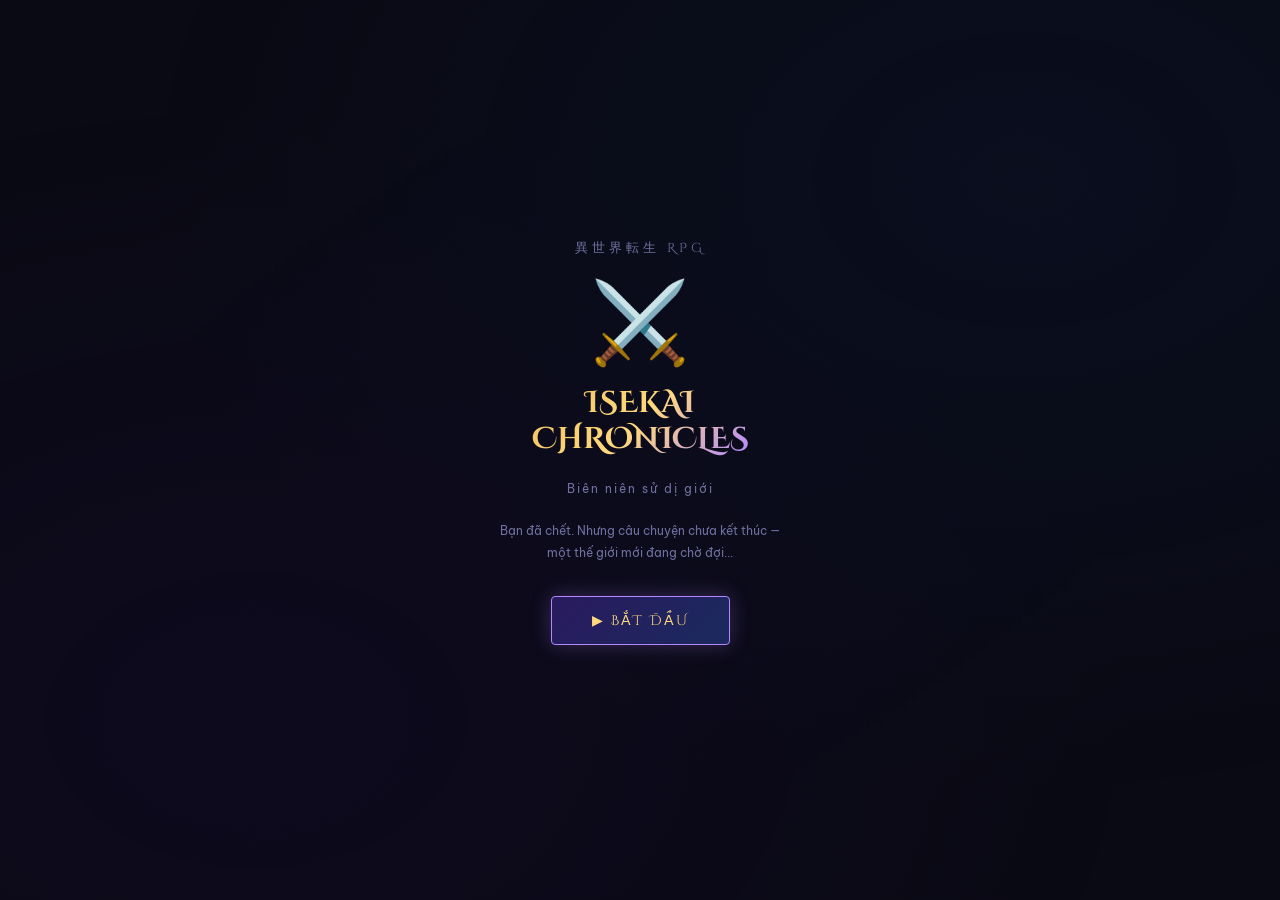
<file: index.html>
<!DOCTYPE html>
<html lang="vi">
<head>
<meta charset="UTF-8">
<meta name="viewport" content="width=device-width, initial-scale=1.0, maximum-scale=1.0, user-scalable=no">
<title>異世界転生 · Isekai RPG</title>
<link href="https://fonts.googleapis.com/css2?family=Cinzel+Decorative:wght@400;700&family=Noto+Sans+JP:wght@300;400;700&family=Be+Vietnam+Pro:wght@300;400;600&display=swap" rel="stylesheet">
<link rel="stylesheet" href="css/style.css">
</head>
<body>

<div class="stars" id="stars"></div>
<div id="app">

  <!-- TITLE -->
  <div class="screen active" id="screen-title">
    <div class="title-jp">異世界転生 RPG</div>
    <div class="title-art">⚔️</div>
    <div class="title-main">ISEKAI<br>CHRONICLES</div>
    <div class="title-sub">Biên niên sử dị giới</div>
    <div style="font-size:12px;color:var(--dim);line-height:1.8;max-width:280px;text-align:center">
      Bạn đã chết. Nhưng câu chuyện chưa kết thúc —<br>một thế giới mới đang chờ đợi...
    </div>
    <button class="btn-start" onclick="goTo('name')">▶ BẮT ĐẦU</button>
  </div>

  <!-- NAME -->
  <div class="screen" id="screen-name">
    <div class="title-art" style="font-size:50px">📜</div>
    <div class="screen-title">Ngươi là ai?</div>
    <div class="screen-desc">Vị thần tái sinh hỏi tên ngươi trước khi ban phép màu...</div>
    <input class="name-input" id="name-input" type="text" placeholder="Nhập tên nhân vật..." maxlength="16">
    <button class="btn btn-primary" onclick="confirmName()">Xác nhận</button>
  </div>

  <!-- CLASS -->
  <div class="screen" id="screen-class">
    <div style="text-align:center;margin-bottom:4px">
      <div class="screen-title">Chọn Nghề Nghiệp</div>
      <div style="font-size:12px;color:var(--dim)">Vị thần trao cho ngươi một sức mạnh...</div>
    </div>
    <div class="class-cards">
      <div class="class-card" onclick="selectClass('warrior')">
        <div class="class-icon">⚔️</div>
        <div class="class-info">
          <div class="class-name">Warrior</div>
          <div class="class-name-vi">Kiếm Sĩ</div>
          <div class="class-desc">Chiến binh mạnh mẽ, HP cao, đòn đánh nặng. Bắt đầu yếu nhưng khi đủ level sẽ trở thành bất khả chiến bại.</div>
          <div class="class-stats">
            <span class="stat-tag hp">HP: Cao</span>
            <span class="stat-tag atk">ATK: Cao</span>
            <span class="stat-tag mp">MP: Thấp</span>
          </div>
        </div>
      </div>
      <div class="class-card" onclick="selectClass('mage')">
        <div class="class-icon">🔮</div>
        <div class="class-info">
          <div class="class-name">Mage</div>
          <div class="class-name-vi">Pháp Sư</div>
          <div class="class-desc">Pháp thuật hủy diệt, dame cực cao nhưng HP yếu. Cần chiến lược để tồn tại. Skill AOE mạnh nhất khi lên cap.</div>
          <div class="class-stats">
            <span class="stat-tag hp">HP: Thấp</span>
            <span class="stat-tag mp">MP: Rất cao</span>
            <span class="stat-tag atk">Dame: Cao nhất</span>
          </div>
        </div>
      </div>
      <div class="class-card" onclick="selectClass('rogue')">
        <div class="class-icon">🗡️</div>
        <div class="class-info">
          <div class="class-name">Rogue</div>
          <div class="class-name-vi">Thích Khách</div>
          <div class="class-desc">Tốc độ vượt trội, skill ẩn thân và combo. Crit damage cao. Lối chơi linh hoạt, tấn công trước địch.</div>
          <div class="class-stats">
            <span class="stat-tag spd">SPD: Cao nhất</span>
            <span class="stat-tag atk">Crit: Cao</span>
            <span class="stat-tag hp">HP: Trung bình</span>
          </div>
        </div>
      </div>
    </div>
  </div>

  <!-- STORY -->
  <div class="screen" id="screen-story">
    <div class="title-art" style="font-size:50px" id="story-art">✨</div>
    <div class="story-box">
      <div class="speaker" id="story-speaker">Vị Thần</div>
      <div id="story-text"></div>
    </div>
    <button class="btn btn-primary" id="story-btn" onclick="nextStory()">Tiếp tục →</button>
  </div>

  <!-- MAP -->
  <div class="screen" id="screen-map">
    <div class="top-bar">
      <div>
        <div class="player-name-top" id="map-player-name">Hero</div>
        <div class="class-badge" id="map-class-badge">Warrior</div>
      </div>
      <div class="level-badge" id="map-level-badge">Lv.1</div>
    </div>
    <div class="stat-bars">
      <div class="bar-row">
        <div class="bar-label">HP</div>
        <div class="bar-track"><div class="bar-fill hp" id="map-hp-bar" style="width:100%"></div></div>
        <div class="bar-val" id="map-hp-val">100/100</div>
      </div>
      <div class="bar-row">
        <div class="bar-label">XP</div>
        <div class="bar-track"><div class="bar-fill xp" id="map-xp-bar" style="width:0%"></div></div>
        <div class="bar-val" id="map-xp-val">0/100</div>
      </div>
    </div>
    <div class="map-header">
      <div class="map-title">🗺️ Bản đồ thế giới</div>
      <div class="map-sub">Chọn khu vực để chiến đấu</div>
    </div>
    <div class="map-areas" id="map-areas"></div>
    <div class="map-btn-row">
      <button class="btn btn-primary" onclick="openStats()">📊 Thông số</button>
      <button class="btn btn-success" onclick="openShop()">🏪 Shop</button>
    </div>
    <button class="btn btn-danger" onclick="goTo('title'); resetGame();" style="margin-top:8px">↩ Menu chính</button>
  </div>

  <!-- MODAL STATS -->
  <div class="modal-overlay" id="modal-stats" onclick="closeModal('stats')">
    <div class="modal-sheet" onclick="event.stopPropagation()">
      <button class="modal-close" onclick="closeModal('stats')">✕</button>
      <div class="modal-title">📊 Thông Số Nhân Vật</div>
      <div class="stats-grid" id="stats-grid"></div>
      <div style="font-size:11px;color:var(--dim);text-align:center;letter-spacing:1px">TRANG BỊ ĐANG MẶC</div>
      <div class="equip-slots" id="equip-slots"></div>
    </div>
  </div>

  <!-- MODAL SHOP -->
  <div class="modal-overlay" id="modal-shop" onclick="closeModal('shop')">
    <div class="modal-sheet" onclick="event.stopPropagation()">
      <button class="modal-close" onclick="closeModal('shop')">✕</button>
      <div class="modal-title">🏪 Cửa Hàng</div>
      <div class="shop-gold" id="shop-gold">💰 Gold: 0</div>
      <div class="shop-items" id="shop-items"></div>
    </div>
  </div>

  <!-- GAME (BATTLE) -->
  <div class="screen" id="screen-game">
    <div class="top-bar">
      <div>
        <div class="player-name-top" id="battle-player-name">Hero</div>
        <div class="class-badge" id="battle-class-badge">Warrior</div>
      </div>
      <div class="level-badge" id="battle-level-badge">Lv.1</div>
    </div>
    <div class="stat-bars">
      <div class="bar-row">
        <div class="bar-label">HP</div>
        <div class="bar-track"><div class="bar-fill hp" id="hp-bar" style="width:100%"></div></div>
        <div class="bar-val" id="hp-val">100/100</div>
      </div>
      <div class="bar-row">
        <div class="bar-label">MP</div>
        <div class="bar-track"><div class="bar-fill mp" id="mp-bar" style="width:100%"></div></div>
        <div class="bar-val" id="mp-val">50/50</div>
      </div>
    </div>
    <div class="battle-area">
      <div class="enemy-section" id="enemy-section">
        <div class="enemy-art" id="enemy-art">👹</div>
        <div class="enemy-name" id="enemy-name">Goblin</div>
        <div class="enemy-hp-bar"><div class="enemy-hp-fill" id="enemy-hp-bar" style="width:100%"></div></div>
        <div class="enemy-hp-text" id="enemy-hp-text">50 / 50</div>
      </div>
      <div class="turn-indicator" id="turn-indicator">Lượt của <span>bạn</span></div>
      <div class="battle-log" id="battle-log">
        <div class="log-entry sys">⚔️ Trận chiến bắt đầu!</div>
      </div>
    </div>
    <div class="skills-grid" id="skills-grid"></div>
    <button class="btn btn-danger" onclick="fleeBattle()" style="width:100%">🏃 Chạy trốn</button>
  </div>

  <!-- RESULT -->
  <div class="screen" id="screen-result">
    <div class="result-art" id="result-art">🏆</div>
    <div class="result-title" id="result-title">Chiến thắng!</div>
    <div class="result-desc" id="result-desc">Ngươi đã chiến thắng!</div>
    <div class="result-rewards" id="result-rewards"></div>
    <button class="btn btn-primary" id="result-btn" onclick="afterBattle()">Tiếp tục</button>
  </div>
  <!-- TUTORIAL OVERLAY -->
  <div id="tut-overlay" class="tut-overlay">
    <div class="tut-highlight" id="tut-highlight"></div>
    <div class="tut-bubble" id="tut-bubble">
      <div class="tut-bubble-arrow" id="tut-arrow">💡 HƯỚNG DẪN</div>
      <div class="tut-bubble-text" id="tut-text"></div>
      <button class="tut-bubble-btn" id="tut-btn" onclick="nextTutStep()">Hiểu rồi →</button>
      <div class="tut-step-indicator" id="tut-step-ind"></div>
    </div>
  </div>

</div>


<script src="js/data.js"></script>
<script src="js/game.js"></script>
<script src="js/stars.js"></script>
</body>
</html>
</file>
<file: css/style.css>
:root {
    --bg: #0a0a14;
    --panel: #11111f;
    --panel2: #181830;
    --gold: #f0c060;
    --gold2: #ffd97d;
    --blue: #4fc3f7;
    --purple: #b388ff;
    --red: #ef5350;
    --green: #66bb6a;
    --text: #e8e0f0;
    --dim: #7070a0;
    --border: #2a2a4a;
    --hp-color: #ef5350;
    --mp-color: #42a5f5;
    --xp-color: #ffd54f;
  }
  * { box-sizing: border-box; margin: 0; padding: 0; -webkit-tap-highlight-color: transparent; }
  html, body {
    height: 100%;
    overflow-x: hidden;
  }
  body {
    background: var(--bg);
    color: var(--text);
    font-family: 'Be Vietnam Pro', 'Noto Sans JP', sans-serif;
    min-height: 100vh;
    display: flex;
    flex-direction: column;
    align-items: center;
    position: relative;
    overflow-y: auto;
    -webkit-overflow-scrolling: touch;
  }
  body::before {
    content: '';
    position: fixed; inset: 0;
    background: radial-gradient(ellipse at 20% 80%, #1a0a3a44 0%, transparent 60%),
                radial-gradient(ellipse at 80% 20%, #0a1a3a44 0%, transparent 60%);
    pointer-events: none;
  }

  /* STARS */
  .stars { position: fixed; inset: 0; pointer-events: none; z-index: 0; }
  .star {
    position: absolute;
    background: white;
    border-radius: 50%;
    animation: twinkle var(--d) ease-in-out infinite alternate;
    opacity: 0;
  }
  @keyframes twinkle { from { opacity: 0.1; } to { opacity: 0.8; } }

  #app {
    position: relative; z-index: 1;
    width: 100%; max-width: 420px;
    min-height: 100vh;
    display: flex; flex-direction: column;
    padding: 0;
  }

  /* ======= SCREENS ======= */
  .screen {
    display: none; flex-direction: column;
    width: 100%; min-height: 100vh;
    padding: 16px 16px 32px 16px;
    overflow-y: auto;
    -webkit-overflow-scrolling: touch;
  }
  .screen.active { display: flex; }

  /* ======= TITLE SCREEN ======= */
  #screen-title {
    align-items: center; justify-content: center; gap: 24px;
    text-align: center;
    min-height: 100vh;
  }
  .title-jp {
    font-family: 'Cinzel Decorative', serif;
    font-size: 13px; letter-spacing: 4px;
    color: var(--dim); text-transform: uppercase;
    animation: fadeIn 2s ease;
  }
  .title-main {
    font-family: 'Cinzel Decorative', serif;
    font-size: 30px; font-weight: 700;
    background: linear-gradient(135deg, var(--gold), var(--gold2), var(--purple));
    -webkit-background-clip: text; -webkit-text-fill-color: transparent;
    background-clip: text;
    line-height: 1.2;
    animation: fadeIn 1.5s ease;
  }
  .title-sub {
    font-size: 12px; color: var(--dim); letter-spacing: 2px;
    animation: fadeIn 2.5s ease;
  }
  .title-art {
    font-size: 80px; line-height: 1;
    animation: float 3s ease-in-out infinite;
  }
  @keyframes float {
    0%,100% { transform: translateY(0); }
    50% { transform: translateY(-10px); }
  }
  .btn-start {
    margin-top: 8px;
    padding: 14px 40px;
    background: linear-gradient(135deg, #2a1a5e, #1a2a5e);
    border: 1px solid var(--purple);
    border-radius: 4px;
    color: var(--gold2);
    font-family: 'Cinzel Decorative', serif;
    font-size: 14px; letter-spacing: 2px;
    cursor: pointer;
    box-shadow: 0 0 20px #b388ff44;
    transition: all 0.2s;
    animation: fadeIn 3s ease;
  }
  .btn-start:active { transform: scale(0.96); box-shadow: 0 0 8px #b388ff44; }

  /* ======= NAME SCREEN ======= */
  #screen-name {
    align-items: center; justify-content: center; gap: 20px;
    text-align: center;
    min-height: 100vh;
  }
  .screen-title {
    font-family: 'Cinzel Decorative', serif;
    font-size: 18px; color: var(--gold);
    margin-bottom: 4px;
  }
  .screen-desc { font-size: 13px; color: var(--dim); line-height: 1.6; max-width: 300px; }
  .name-input {
    width: 100%; max-width: 280px;
    padding: 12px 16px;
    background: var(--panel2);
    border: 1px solid var(--border);
    border-radius: 4px;
    color: var(--text);
    font-size: 16px; text-align: center;
    font-family: 'Be Vietnam Pro', sans-serif;
    outline: none;
    transition: border-color 0.2s;
  }
  .name-input:focus { border-color: var(--purple); }
  .name-input::placeholder { color: var(--dim); }

  /* ======= CLASS SELECT ======= */
  #screen-class { gap: 16px; }
  .class-cards { display: flex; flex-direction: column; gap: 12px; }
  .class-card {
    background: var(--panel);
    border: 1px solid var(--border);
    border-radius: 8px;
    padding: 16px;
    cursor: pointer;
    transition: all 0.2s;
    display: flex; gap: 16px; align-items: flex-start;
  }
  .class-card:active, .class-card.selected {
    border-color: var(--gold);
    background: #1a1a2e;
    box-shadow: 0 0 16px #f0c06022;
  }
  .class-icon { font-size: 36px; flex-shrink: 0; }
  .class-info { flex: 1; }
  .class-name { font-family: 'Cinzel Decorative', serif; font-size: 15px; color: var(--gold); }
  .class-name-vi { font-size: 12px; color: var(--dim); margin-bottom: 6px; }
  .class-desc { font-size: 12px; color: var(--text); line-height: 1.5; margin-bottom: 8px; }
  .class-stats { display: flex; gap: 8px; flex-wrap: wrap; }
  .stat-tag {
    font-size: 11px; padding: 2px 8px;
    border-radius: 20px; border: 1px solid;
  }
  .stat-tag.hp { color: var(--red); border-color: var(--red); }
  .stat-tag.mp { color: var(--blue); border-color: var(--blue); }
  .stat-tag.atk { color: var(--gold); border-color: var(--gold); }
  .stat-tag.spd { color: var(--green); border-color: var(--green); }

  /* ======= STORY SCREEN ======= */
  #screen-story {
    align-items: center; justify-content: center; gap: 20px;
    text-align: center; padding: 24px 24px 40px;
    min-height: 100vh;
  }
  .story-box {
    background: var(--panel);
    border: 1px solid var(--border);
    border-radius: 8px;
    padding: 20px;
    font-size: 13px; line-height: 2;
    color: var(--text);
    max-width: 360px;
    position: relative;
  }
  .story-box .speaker {
    font-size: 11px; color: var(--gold);
    letter-spacing: 1px; margin-bottom: 8px;
    font-family: 'Cinzel Decorative', serif;
  }
  #story-text { min-height: 80px; }

  /* ======= GAME SCREEN ======= */
  #screen-game { gap: 12px; padding: 12px 12px 32px; justify-content: flex-start; }

  /* TOP BAR */
  .top-bar {
    display: flex; align-items: center; justify-content: space-between;
    padding: 8px 12px;
    background: var(--panel);
    border: 1px solid var(--border);
    border-radius: 8px;
  }
  .player-name-top {
    font-family: 'Cinzel Decorative', serif;
    font-size: 12px; color: var(--gold);
  }
  .level-badge {
    background: linear-gradient(135deg, #2a1a5e, #1a2a5e);
    border: 1px solid var(--purple);
    border-radius: 20px;
    padding: 2px 10px;
    font-size: 11px; color: var(--purple);
    letter-spacing: 1px;
  }
  .class-badge {
    font-size: 11px; color: var(--dim);
  }

  /* STAT BARS */
  .stat-bars { display: flex; flex-direction: column; gap: 6px; }
  .bar-row { display: flex; align-items: center; gap: 8px; }
  .bar-label { font-size: 11px; color: var(--dim); width: 28px; text-align: right; letter-spacing: 1px; }
  .bar-track { flex: 1; height: 8px; background: #1a1a2e; border-radius: 4px; overflow: hidden; border: 1px solid var(--border); }
  .bar-fill { height: 100%; border-radius: 4px; transition: width 0.4s ease; }
  .bar-fill.hp { background: linear-gradient(90deg, #c62828, #ef5350); }
  .bar-fill.mp { background: linear-gradient(90deg, #1565c0, #42a5f5); }
  .bar-fill.xp { background: linear-gradient(90deg, #f57f17, #ffd54f); }
  .bar-val { font-size: 10px; color: var(--dim); width: 56px; text-align: left; }

  /* BATTLE AREA */
  .battle-area {
    background: var(--panel);
    border: 1px solid var(--border);
    border-radius: 8px;
    padding: 16px;
    display: flex; flex-direction: column; gap: 12px;
  }
  .enemy-section { text-align: center; }
  .enemy-art { font-size: 56px; line-height: 1; animation: float 2s ease-in-out infinite; margin-bottom: 8px; }
  .enemy-name { font-family: 'Cinzel Decorative', serif; font-size: 14px; color: var(--red); margin-bottom: 4px; }
  .enemy-hp-bar { width: 100%; height: 8px; background: #1a0a0a; border-radius: 4px; overflow: hidden; border: 1px solid #4a1a1a; }
  .enemy-hp-fill { height: 100%; background: linear-gradient(90deg, #b71c1c, #ef5350); border-radius: 4px; transition: width 0.4s ease; }
  .enemy-hp-text { font-size: 11px; color: var(--dim); margin-top: 4px; }

  /* BATTLE LOG */
  .battle-log {
    background: #0d0d1a;
    border: 1px solid var(--border);
    border-radius: 6px;
    padding: 10px 12px;
    font-size: 12px; line-height: 1.8;
    color: var(--dim);
    min-height: 72px; max-height: 72px;
    overflow-y: auto;
    flex-shrink: 0;
  }
  .battle-log .log-entry { color: var(--text); }
  .battle-log .log-entry.dmg { color: #ff8a80; }
  .battle-log .log-entry.heal { color: var(--green); }
  .battle-log .log-entry.sys { color: var(--gold); }
  .battle-log .log-entry.enemy-dmg { color: #80cbc4; }

  /* SKILLS */
  .skills-grid { display: grid; grid-template-columns: 1fr 1fr; gap: 8px; }
  .skill-btn {
    padding: 12px 8px;
    background: var(--panel2);
    border: 1px solid var(--border);
    border-radius: 6px;
    cursor: pointer;
    text-align: center;
    transition: all 0.15s;
    position: relative;
    overflow: hidden;
  }
  .skill-btn:active:not(:disabled) { transform: scale(0.95); }
  .skill-btn:disabled { opacity: 0.4; cursor: not-allowed; }
  .skill-btn.warrior { border-color: #ef535055; }
  .skill-btn.warrior:active:not(:disabled) { background: #2a1010; border-color: var(--red); }
  .skill-btn.mage { border-color: #42a5f555; }
  .skill-btn.mage:active:not(:disabled) { background: #0a1025; border-color: var(--blue); }
  .skill-btn.rogue { border-color: #66bb6a55; }
  .skill-btn.rogue:active:not(:disabled) { background: #0a1a0a; border-color: var(--green); }
  .skill-icon { font-size: 22px; display: block; margin-bottom: 4px; }
  .skill-name { font-size: 11px; color: var(--text); display: block; }
  .skill-mp { font-size: 10px; color: var(--blue); display: block; margin-top: 2px; }

  /* MAP / EXPLORE */
  #screen-map { gap: 12px; padding: 12px 12px 32px; }
  .map-header { text-align: center; }
  .map-title { font-family: 'Cinzel Decorative', serif; font-size: 16px; color: var(--gold); }
  .map-sub { font-size: 11px; color: var(--dim); margin-top: 4px; }
  .map-areas { display: grid; grid-template-columns: 1fr 1fr; gap: 10px; }
  .area-card {
    background: var(--panel);
    border: 1px solid var(--border);
    border-radius: 8px;
    padding: 16px 12px;
    cursor: pointer;
    text-align: center;
    transition: all 0.2s;
  }
  .area-card:active { transform: scale(0.96); border-color: var(--gold); }
  .area-card.locked { opacity: 0.3; cursor: not-allowed; }
  .area-icon { font-size: 32px; margin-bottom: 8px; }
  .area-name { font-size: 12px; color: var(--gold); font-weight: 600; margin-bottom: 4px; }
  .area-level { font-size: 11px; color: var(--dim); }

  /* DEATH / WIN screen */
  #screen-result {
    align-items: center; justify-content: center; gap: 20px;
    text-align: center;
    min-height: 100vh;
  }
  .result-art { font-size: 72px; animation: float 2s ease-in-out infinite; }
  .result-title { font-family: 'Cinzel Decorative', serif; font-size: 24px; }
  .result-title.win { color: var(--gold); }
  .result-title.lose { color: var(--red); }
  .result-desc { font-size: 13px; color: var(--dim); line-height: 1.8; max-width: 280px; }
  .result-rewards {
    background: var(--panel);
    border: 1px solid var(--border);
    border-radius: 8px;
    padding: 16px 24px;
    display: flex; flex-direction: column; gap: 8px;
    min-width: 200px;
  }
  .reward-row { display: flex; justify-content: space-between; font-size: 13px; }
  .reward-label { color: var(--dim); }
  .reward-val { color: var(--gold); font-weight: 600; }

  /* BTN */
  .btn {
    padding: 12px 28px;
    border-radius: 4px;
    cursor: pointer;
    font-family: 'Be Vietnam Pro', sans-serif;
    font-size: 13px; font-weight: 600;
    letter-spacing: 1px;
    transition: all 0.15s;
    border: 1px solid;
  }
  .btn:active { transform: scale(0.96); }
  .btn-primary {
    background: linear-gradient(135deg, #2a1a5e, #1a2a5e);
    border-color: var(--purple);
    color: var(--gold2);
    box-shadow: 0 0 16px #b388ff33;
  }
  .btn-danger {
    background: #1a0a0a;
    border-color: var(--red);
    color: var(--red);
  }
  .btn-success {
    background: #0a1a0a;
    border-color: var(--green);
    color: var(--green);
  }

  /* ANIMATIONS */
  @keyframes fadeIn { from { opacity: 0; transform: translateY(10px); } to { opacity: 1; transform: translateY(0); } }
  @keyframes shake { 0%,100%{transform:translateX(0)} 25%{transform:translateX(-6px)} 75%{transform:translateX(6px)} }
  @keyframes popIn { 0%{transform:scale(0.8);opacity:0} 60%{transform:scale(1.1)} 100%{transform:scale(1);opacity:1} }
  @keyframes slideUp { from{transform:translateY(20px);opacity:0} to{transform:translateY(0);opacity:1} }

  .shake { animation: shake 0.3s ease; }
  .pop { animation: popIn 0.3s ease; }
  .slide-up { animation: slideUp 0.3s ease; }

  /* DAMAGE FLOAT */
  .dmg-float {
    position: absolute;
    font-size: 20px; font-weight: 700;
    color: #ff5252;
    pointer-events: none;
    animation: dmgAnim 0.8s ease forwards;
    z-index: 100;
    text-shadow: 0 0 8px #ff525288;
  }
  .dmg-float.heal-f { color: var(--green); }
  .dmg-float.mp-f { color: var(--blue); }
  @keyframes dmgAnim {
    0% { opacity:1; transform: translateY(0) scale(1); }
    100% { opacity:0; transform: translateY(-40px) scale(1.3); }
  }

  .divider { width: 100%; height: 1px; background: var(--border); }

  .turn-indicator {
    text-align: center;
    font-size: 11px; letter-spacing: 2px;
    color: var(--dim);
    text-transform: uppercase;
  }
  .turn-indicator span { color: var(--gold); }

  /* ======= MODAL ======= */
  .modal-overlay {
    display: none; position: fixed; inset: 0; z-index: 100;
    background: #00000099;
    align-items: flex-end; justify-content: center;
  }
  .modal-overlay.active { display: flex; }
  .modal-sheet {
    background: var(--panel);
    border: 1px solid var(--border);
    border-radius: 16px 16px 0 0;
    width: 100%; max-width: 420px;
    max-height: 85vh;
    overflow-y: auto;
    -webkit-overflow-scrolling: touch;
    padding: 20px 16px 40px;
    display: flex; flex-direction: column; gap: 14px;
    animation: slideUpSheet 0.25s ease;
  }
  @keyframes slideUpSheet { from { transform: translateY(100%); } to { transform: translateY(0); } }
  .modal-title {
    font-family: 'Cinzel Decorative', serif;
    font-size: 15px; color: var(--gold);
    text-align: center;
  }
  .modal-close {
    position: absolute; top: 12px; right: 16px;
    font-size: 20px; color: var(--dim); cursor: pointer;
    background: none; border: none;
  }
  .modal-sheet { position: relative; }

  /* STATS */
  .stats-grid { display: grid; grid-template-columns: 1fr 1fr; gap: 10px; }
  .stat-card {
    background: var(--panel2);
    border: 1px solid var(--border);
    border-radius: 8px;
    padding: 12px;
    text-align: center;
  }
  .stat-card .s-icon { font-size: 22px; margin-bottom: 4px; }
  .stat-card .s-label { font-size: 10px; color: var(--dim); letter-spacing: 1px; text-transform: uppercase; }
  .stat-card .s-val { font-size: 18px; font-weight: 700; color: var(--gold); }
  .stat-card .s-sub { font-size: 10px; color: var(--dim); margin-top: 2px; }

  .equip-slots { display: flex; flex-direction: column; gap: 8px; }
  .equip-row {
    display: flex; align-items: center; gap: 12px;
    background: var(--panel2);
    border: 1px solid var(--border);
    border-radius: 8px;
    padding: 10px 14px;
  }
  .equip-icon { font-size: 22px; }
  .equip-info { flex: 1; }
  .equip-slot-name { font-size: 10px; color: var(--dim); letter-spacing: 1px; }
  .equip-item-name { font-size: 13px; color: var(--text); }
  .equip-bonus { font-size: 11px; color: var(--green); }

  /* SHOP */
  .shop-gold {
    text-align: center;
    font-size: 14px; color: var(--gold);
    background: var(--panel2);
    border: 1px solid var(--border);
    border-radius: 8px;
    padding: 10px;
  }
  .shop-items { display: flex; flex-direction: column; gap: 10px; }
  .shop-item {
    background: var(--panel2);
    border: 1px solid var(--border);
    border-radius: 8px;
    padding: 12px 14px;
    display: flex; align-items: center; gap: 12px;
    cursor: pointer;
    transition: all 0.15s;
  }
  .shop-item:active:not(.owned):not(.cant-afford) { border-color: var(--gold); background: #1a1a10; }
  .shop-item.owned { opacity: 0.5; cursor: default; }
  .shop-item.cant-afford { opacity: 0.35; cursor: not-allowed; }
  .shop-item-icon { font-size: 28px; flex-shrink: 0; }
  .shop-item-info { flex: 1; }
  .shop-item-name { font-size: 13px; color: var(--text); font-weight: 600; }
  .shop-item-desc { font-size: 11px; color: var(--dim); margin-top: 2px; }
  .shop-item-bonus { font-size: 11px; color: var(--green); }
  .shop-item-price {
    font-size: 13px; color: var(--gold); font-weight: 700;
    text-align: right; flex-shrink: 0;
  }
  .shop-item-price.owned-tag { color: var(--green); font-size: 11px; }

  /* MAP buttons row */
  .map-btn-row { display: flex; gap: 8px; margin-top: 8px; }
  .map-btn-row .btn { flex: 1; padding: 10px 4px; font-size: 12px; }

  /* ======= TUTORIAL TOOLTIP ======= */
  .tut-overlay {
    display: none; position: fixed; inset: 0; z-index: 200;
    pointer-events: none;
  }
  .tut-overlay.active { display: block; }
  .tut-backdrop {
    position: absolute; inset: 0;
    background: #000000cc;
    pointer-events: all;
  }
  .tut-highlight {
    position: absolute;
    border-radius: 10px;
    box-shadow: 0 0 0 4000px #000000cc, 0 0 0 3px var(--gold);
    pointer-events: none;
    transition: all 0.35s ease;
    z-index: 201;
  }
  .tut-bubble {
    position: absolute;
    background: var(--panel);
    border: 1px solid var(--gold);
    border-radius: 12px;
    padding: 14px 16px;
    max-width: 280px;
    z-index: 202;
    pointer-events: all;
    box-shadow: 0 4px 24px #00000088;
    animation: popIn 0.25s ease;
  }
  .tut-bubble-arrow {
    font-size: 11px; color: var(--dim); margin-bottom: 6px; letter-spacing: 1px;
    text-transform: uppercase;
  }
  .tut-bubble-text { font-size: 13px; color: var(--text); line-height: 1.7; }
  .tut-bubble-btn {
    margin-top: 12px; width: 100%;
    padding: 10px;
    background: linear-gradient(135deg, #2a1a5e, #1a2a5e);
    border: 1px solid var(--purple);
    border-radius: 6px;
    color: var(--gold2);
    font-size: 13px; cursor: pointer;
    pointer-events: all;
  }
  .tut-step-indicator {
    font-size: 10px; color: var(--dim); text-align: right; margin-top: 8px;
  }
</file>
